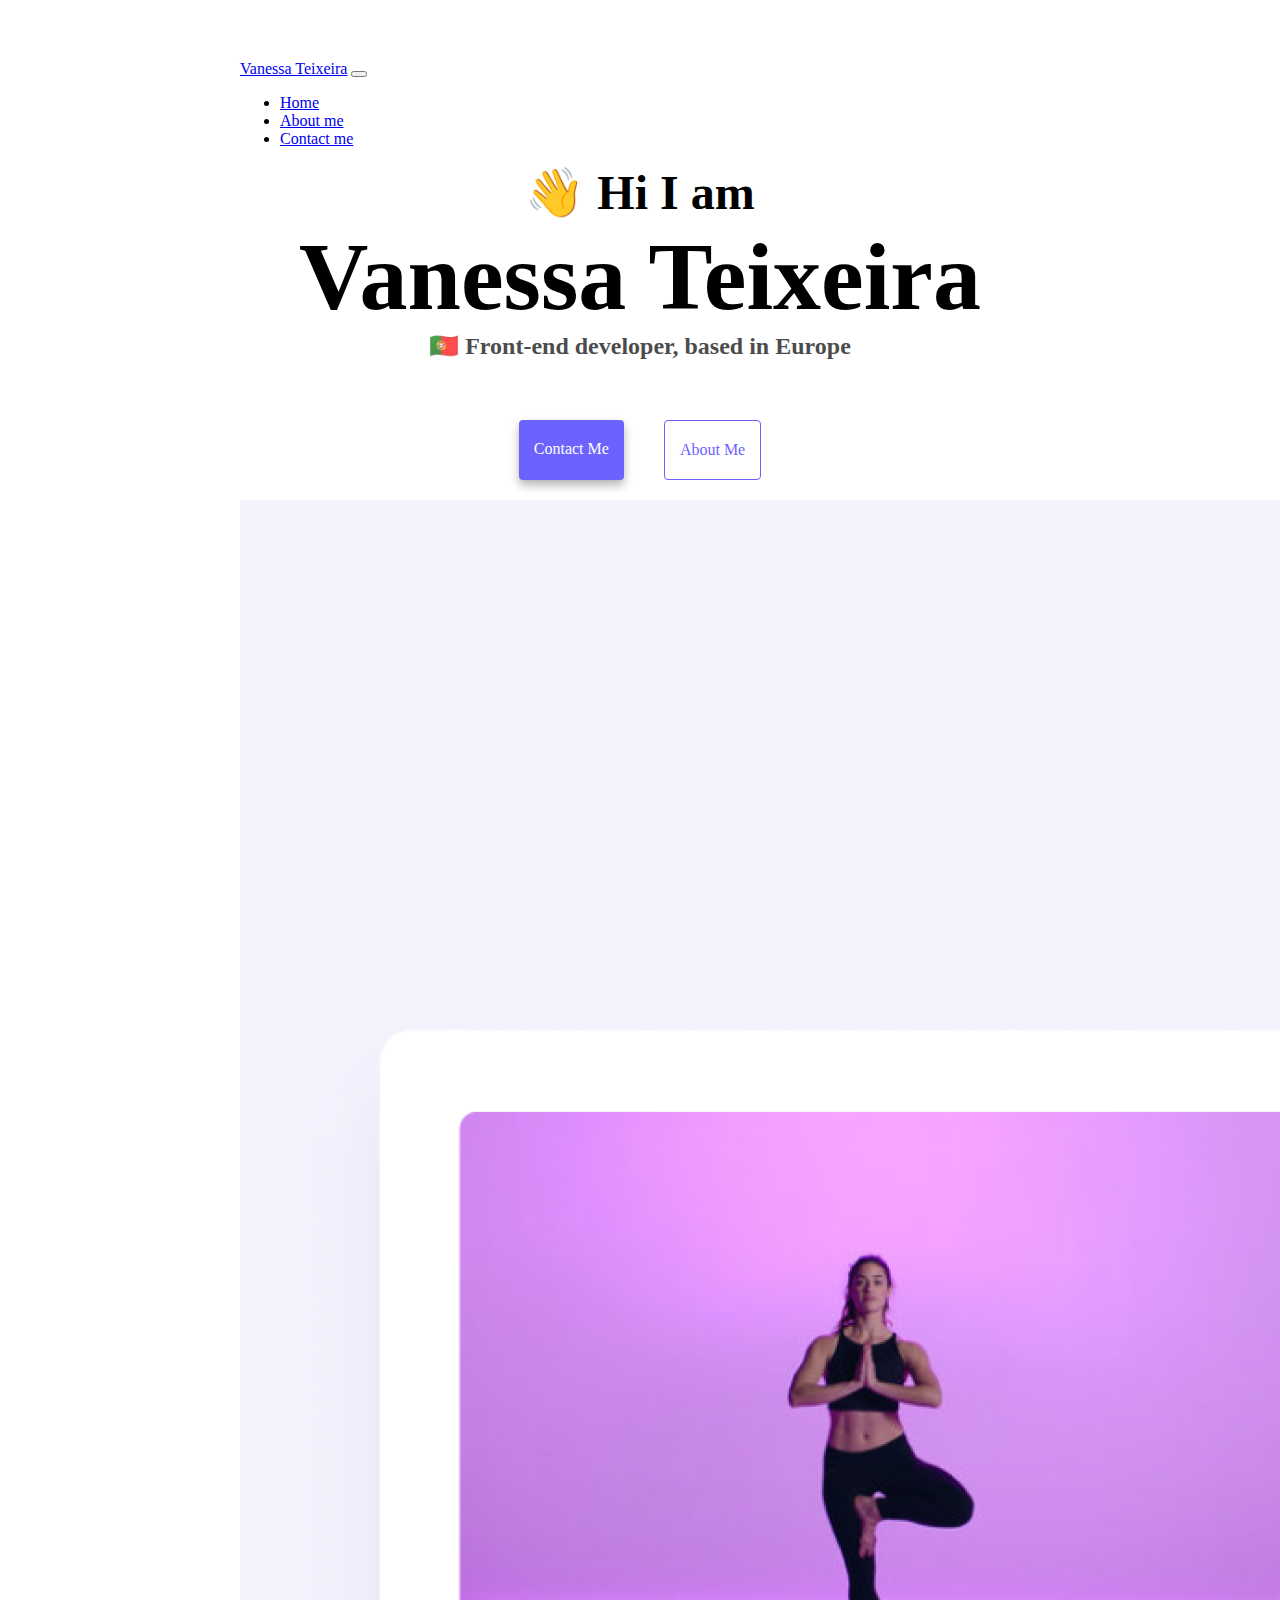
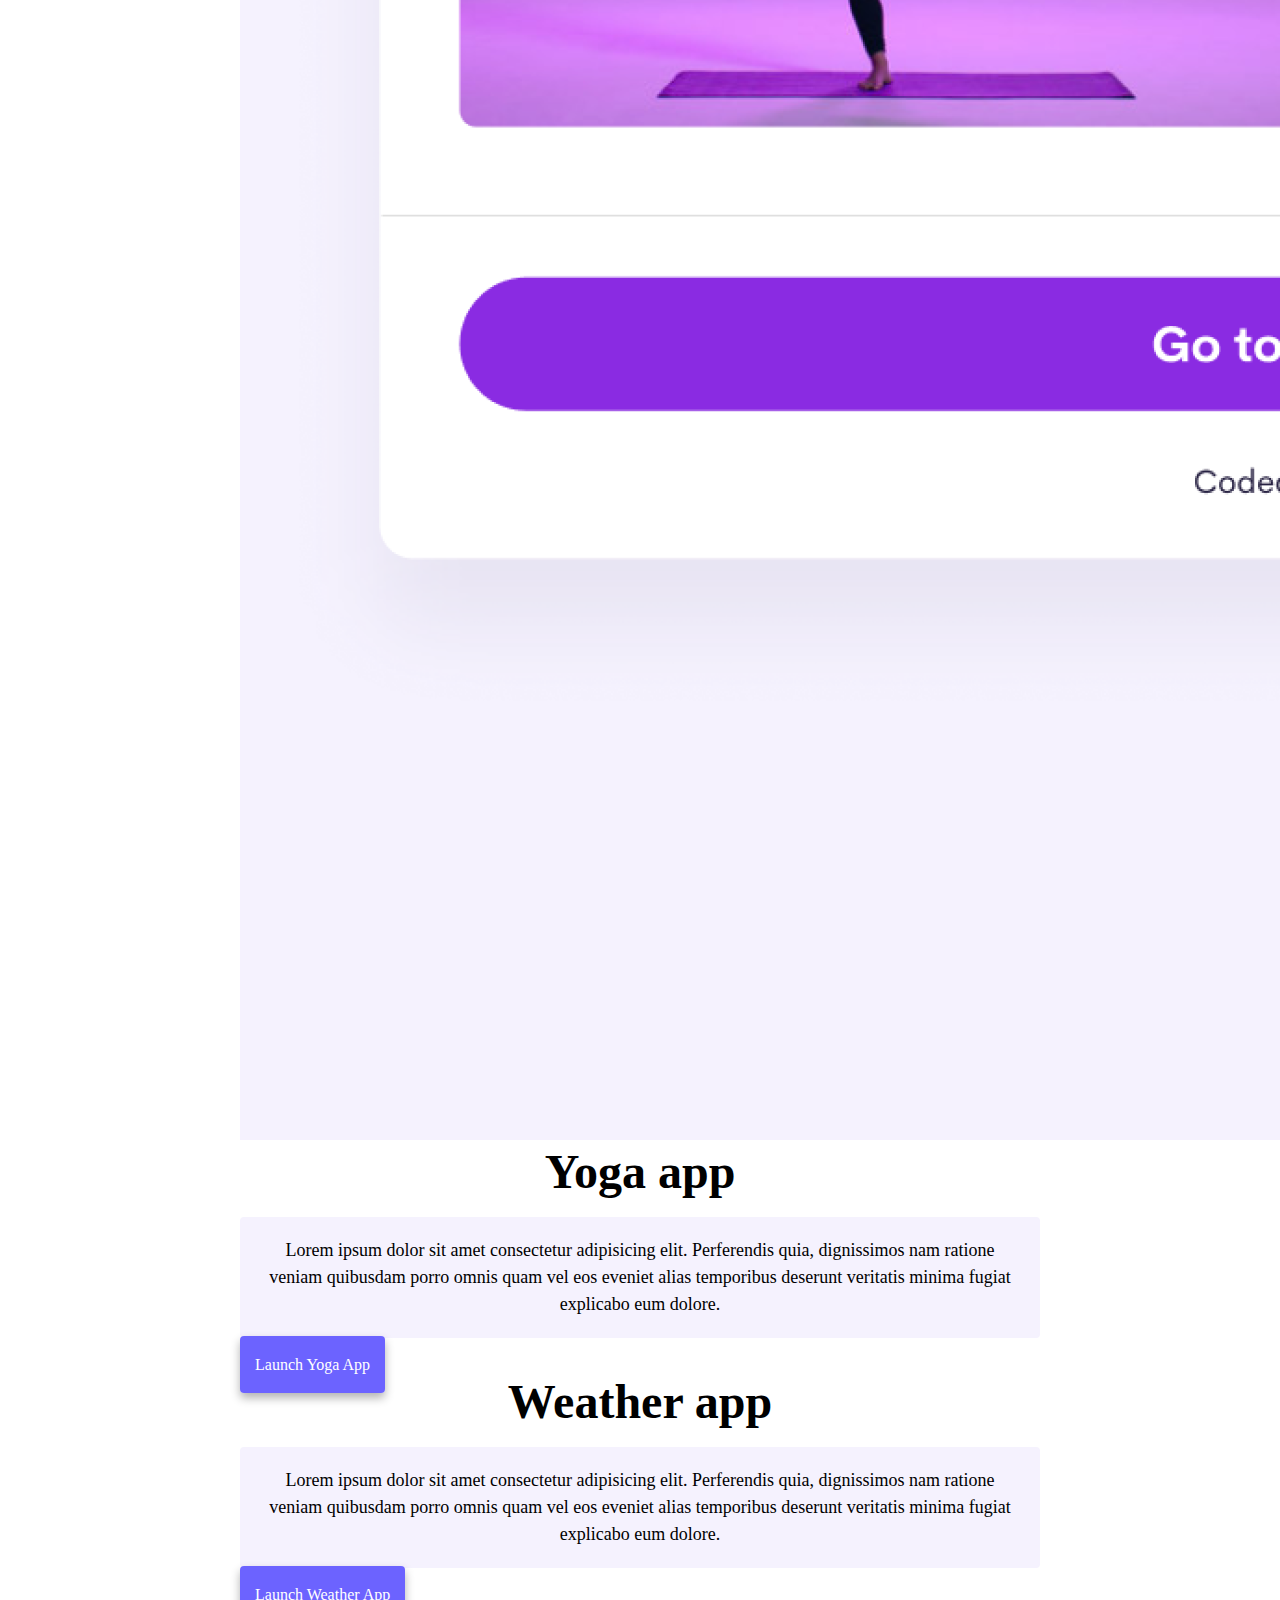
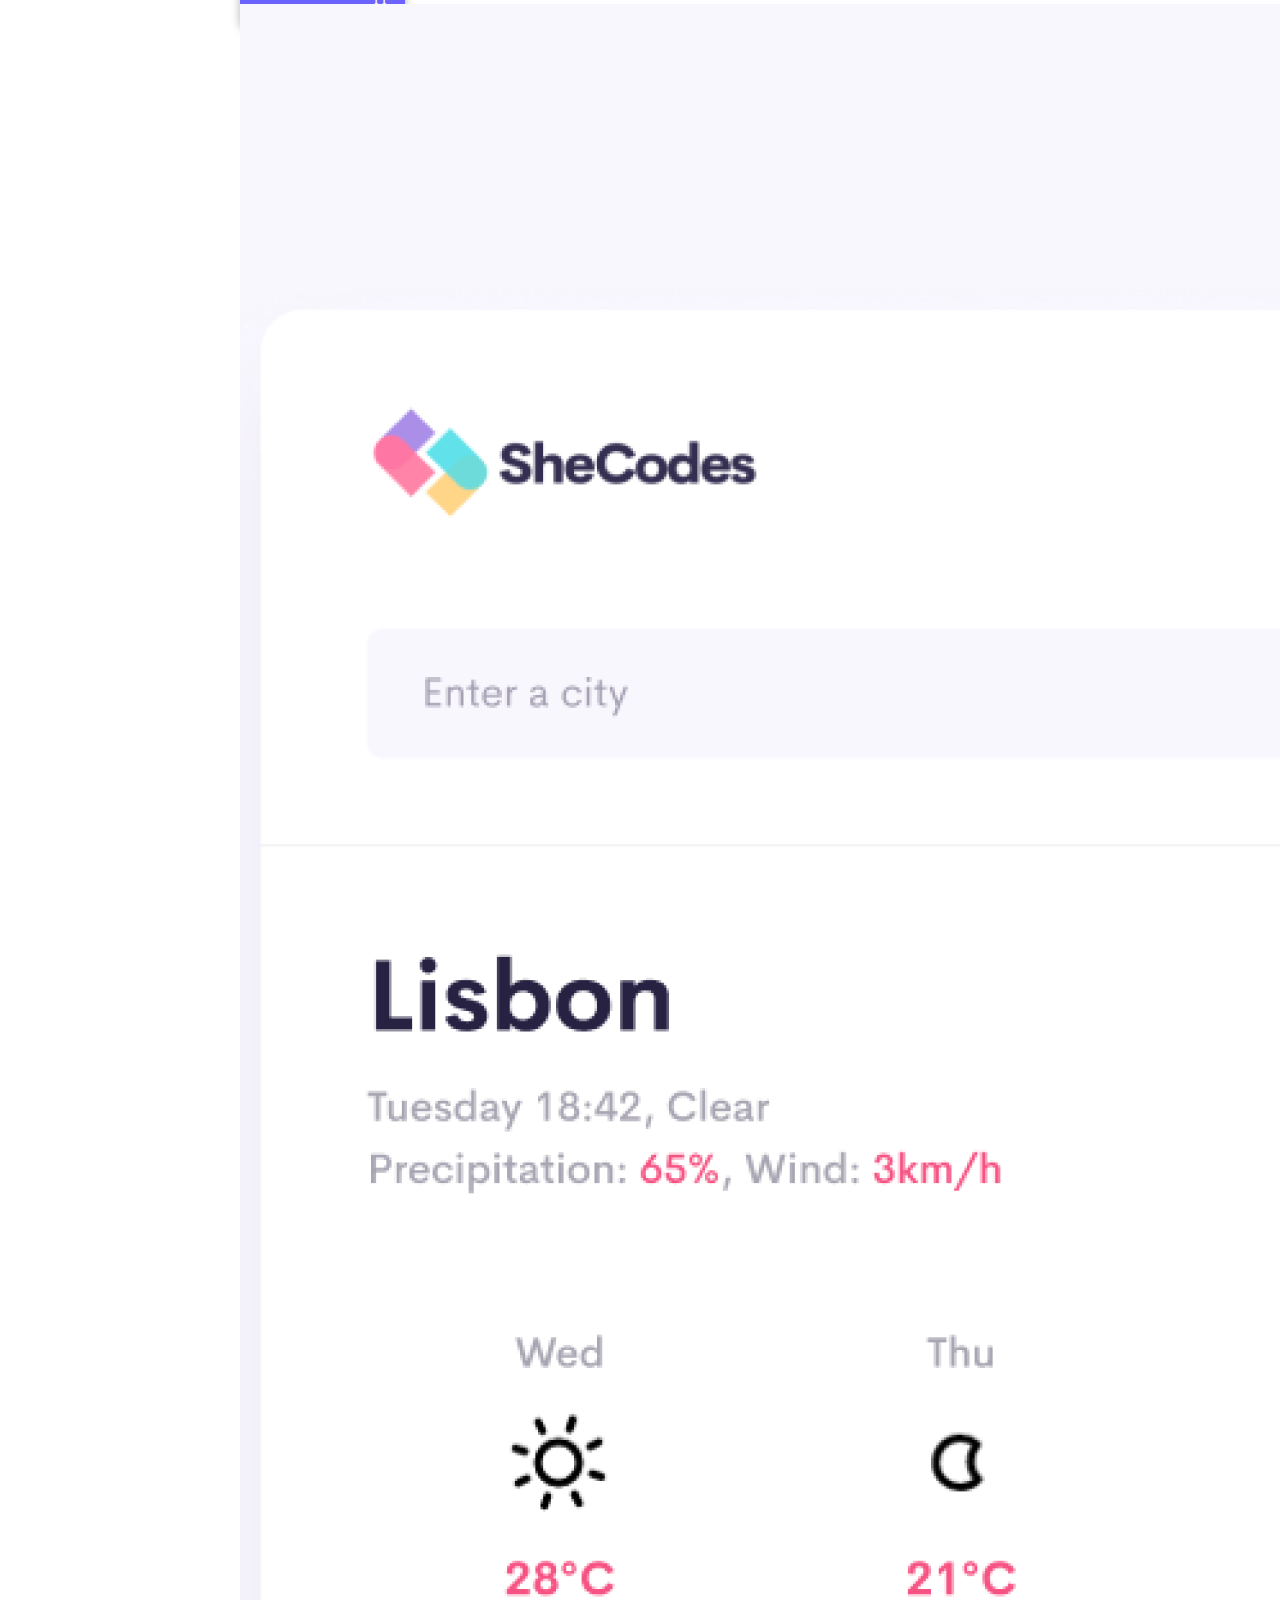
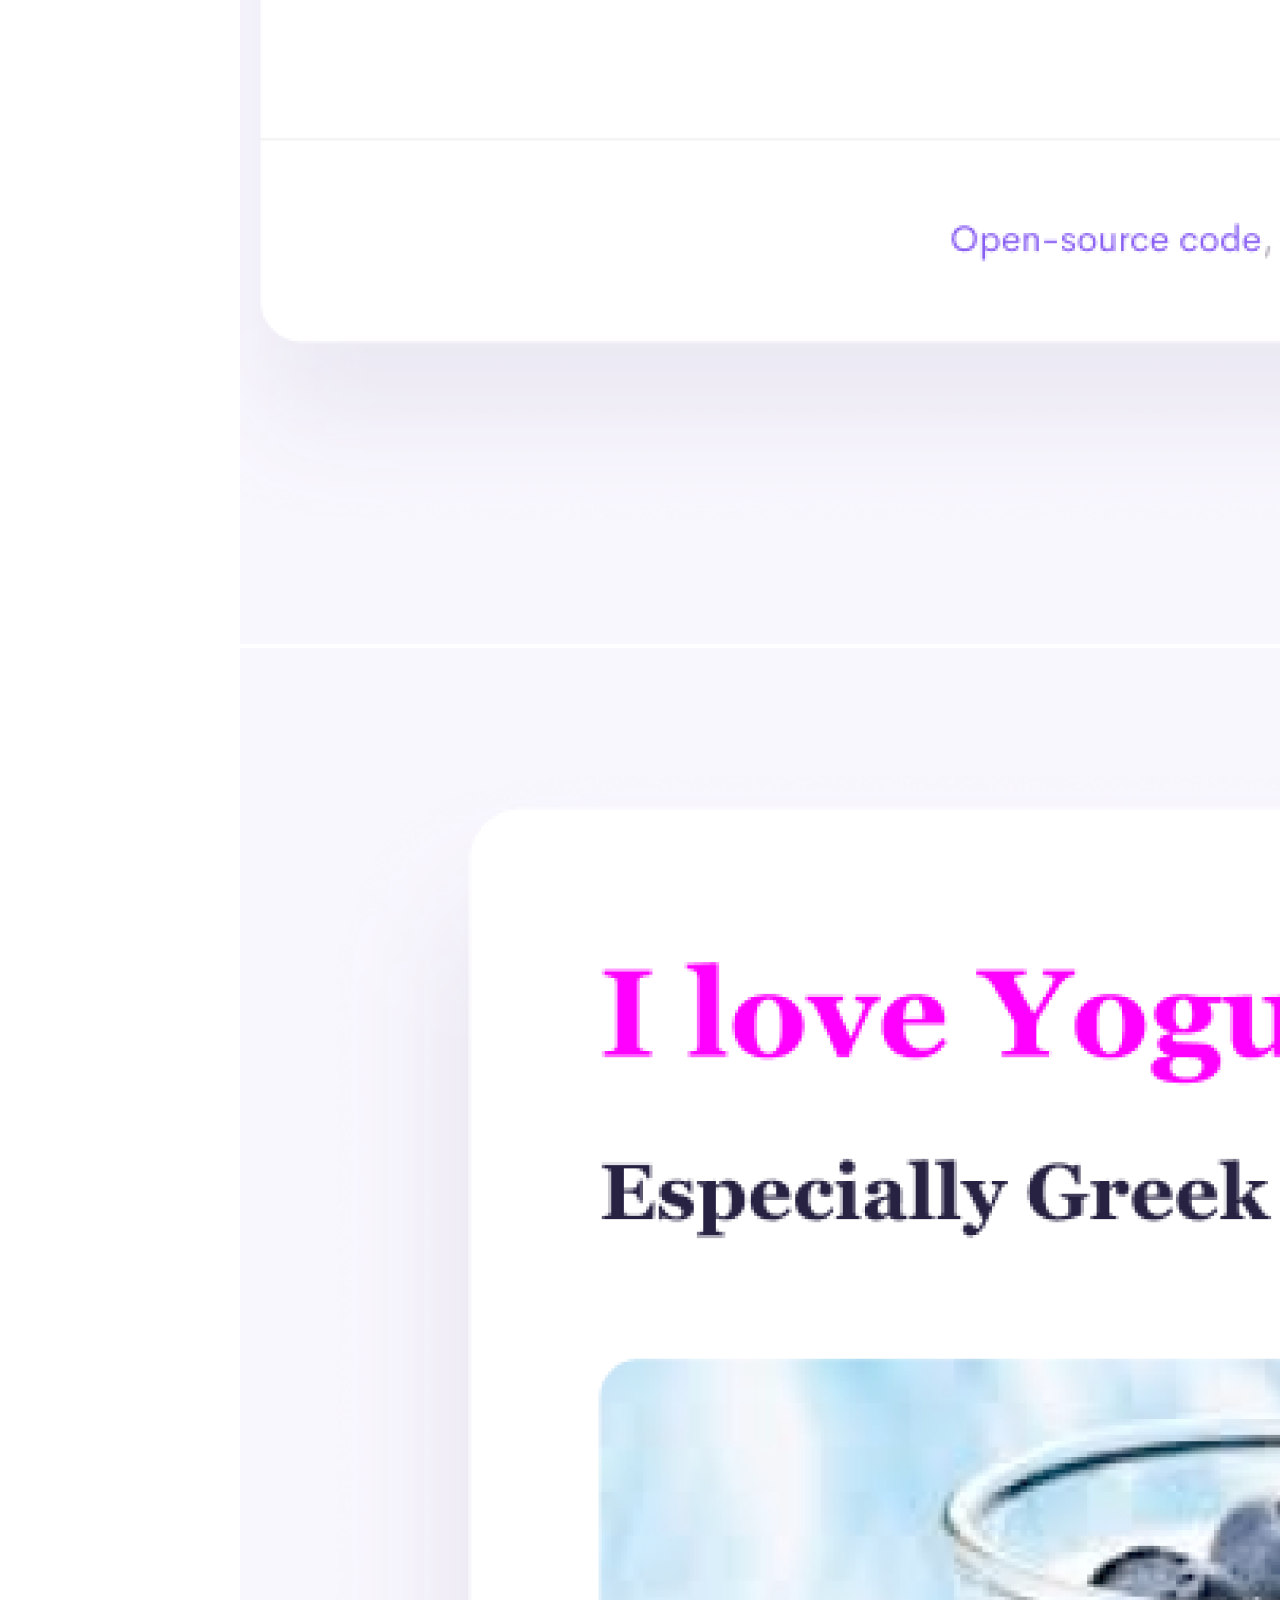
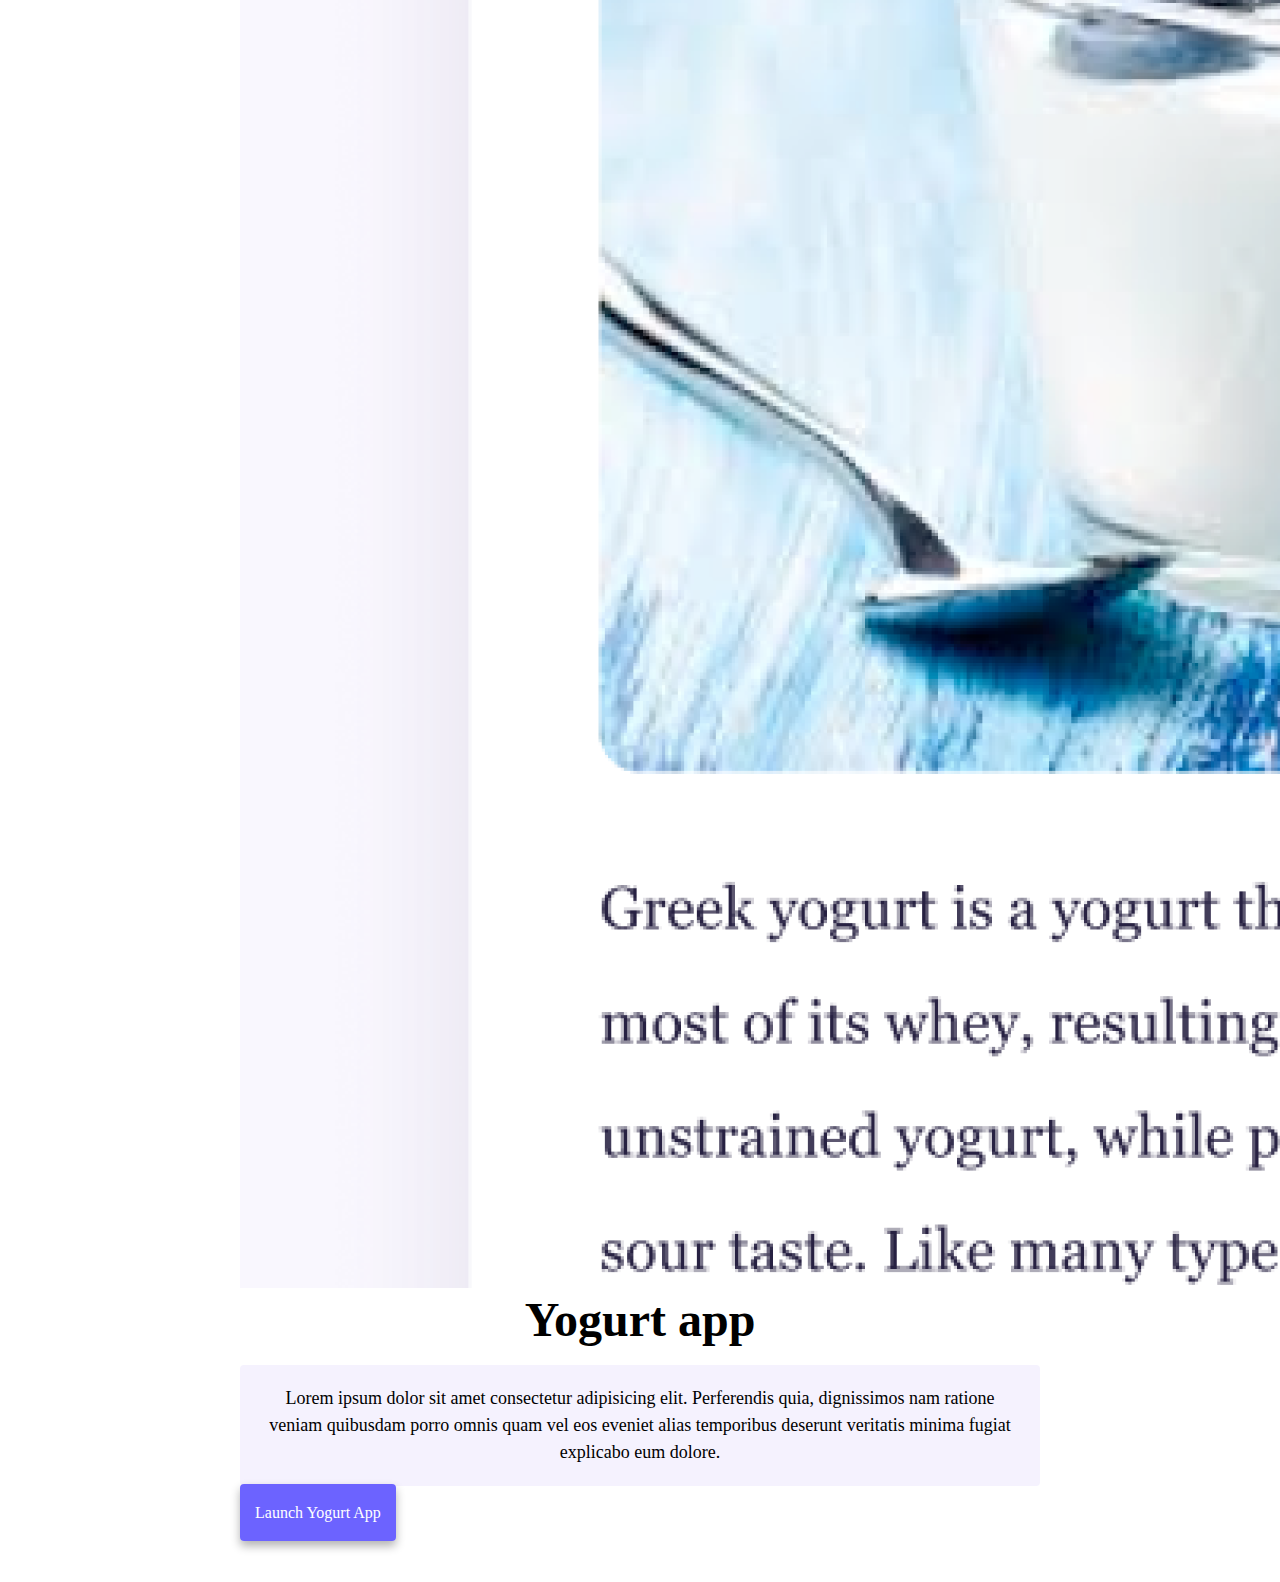
<file: index.html>
<!DOCTYPE html>
<html lang="en">
  <head>
    <meta charset="UTF-8" />
    <meta http-equiv="X-UA-Compatible" content="IE=edge" />
    <meta name="viewport" content="width=device-width, initial-scale=1.0" />
    <meta
      name="description"
      content="Vanessa Teixeira is a front-end developer based in Europe, check out his projects and contact her for job inquiries"
    />
    <link
      href="https://cdn.jsdelivr.net/npm/bootstrap@5.0.2/dist/css/bootstrap.min.css"
      rel="stylesheet"
      integrity="sha384-EVSTQN3/azprG1Anm3QDgpJLIm9Nao0Yz1ztcQTwFspd3yD65VohhpuuCOmLASjC"
      crossorigin="anonymous"
    />
    <script
      src="https://cdn.jsdelivr.net/npm/bootstrap@5.0.2/dist/js/bootstrap.bundle.min.js"
      integrity="sha384-MrcW6ZMFYlzcLA8Nl+NtUVF0sA7MsXsP1UyJoMp4YLEuNSfAP+JcXn/tWtIaxVXM"
      crossorigin="anonymous"
    ></script>
    <title>Front-end developer - Vanessa Teixeira</title>
    <link rel="stylesheet" href="style.css" />
  </head>
  <body>
    <nav class="navbar navbar-expand-lg navbar-light bg-light fixed-top">
      <div class="container-fluid">
        <a class="navbar-brand" href="#">Vanessa Teixeira</a>
        <button
          class="navbar-toggler"
          type="button"
          data-bs-toggle="collapse"
          data-bs-target="#navbarNav"
          aria-controls="navbarNav"
          aria-expanded="false"
          aria-label="Toggle navigation"
        >
          <span class="navbar-toggler-icon"></span>
        </button>
        <div class="collapse navbar-collapse" id="navbarNav">
          <ul class="navbar-nav">
            <li class="nav-item">
              <a class="nav-link active" aria-current="page" href="#">Home</a>
            </li>
            <li class="nav-item">
              <a
                class="nav-link"
                href="about.html"
                title="About Vanessa Teixeira"
                >About me</a
              >
            </li>
            <li class="nav-item">
              <a
                class="nav-link"
                href="about.html#contact"
                title="Contact Vanessa Teixeira"
                >Contact me</a
              >
            </li>
          </ul>
        </div>
      </div>
    </nav>
    <h2>👋 Hi I am</h2>
    <h1>Vanessa Teixeira</h1>
    <h3>🇵🇹 Front-end developer, based in Europe</h3>
    <div class="navigation-links">
      <a
        href="about.html#contact"
        class="contact-link"
        title="Contact Vanessa Teixeira"
        >Contact me</a
      >
      <a href="about.html" class="about-link" title="About Vanessa Teixeira"
        >About me</a
      >
    </div>
    <div class="container">
      <div class="row">
        <div class="col-sm-6">
          <img
            src="images/yoga.png"
            alt="Yoga Project"
            class="img-fluid rounded d-none d-sm-block"
          />
        </div>
        <div class="col-sm-6">
          <h2 class="mb-3">Yoga app</h2>
          <p class="bg-white">
            Lorem ipsum dolor sit amet consectetur adipisicing elit. Perferendis
            quia, dignissimos nam ratione veniam quibusdam porro omnis quam vel
            eos eveniet alias temporibus deserunt veritatis minima fugiat
            explicabo eum dolore.
          </p>
          <div class="mt-5">
            <a href="#" class="primary-link project-link" title="Yoga Project"
              >Launch Yoga App</a
            >
          </div>
        </div>
      </div>
      <div class="row mt-5">
        <div class="col-sm-6">
          <h2 class="mb-3">Weather app</h2>
          <p class="bg-white">
            Lorem ipsum dolor sit amet consectetur adipisicing elit. Perferendis
            quia, dignissimos nam ratione veniam quibusdam porro omnis quam vel
            eos eveniet alias temporibus deserunt veritatis minima fugiat
            explicabo eum dolore.
          </p>
          <div class="mt-5">
            <a
              href="#"
              class="primary-link project-link"
              title="Weather Project"
              >Launch Weather App</a
            >
          </div>
        </div>
        <div class="col-sm-6">
          <img
            src="images/weather.png"
            alt="Weather Project"
            class="img-fluid d-none d-sm-block"
          />
        </div>
      </div>
      <div class="row mt-5">
        <div class="col-sm-6">
          <img
            src="images/yogurt.png"
            alt="Yogurt Project"
            class="img-fluid d-none d-sm-block"
          />
        </div>
        <div class="col-sm-6">
          <h2 class="mb-3">Yogurt app</h2>
          <p class="bg-white">
            Lorem ipsum dolor sit amet consectetur adipisicing elit. Perferendis
            quia, dignissimos nam ratione veniam quibusdam porro omnis quam vel
            eos eveniet alias temporibus deserunt veritatis minima fugiat
            explicabo eum dolore.
          </p>
          <div class="mt-5">
            <a href="#" class="primary-link project-link" title="Yogurt Project"
              >Launch Yogurt App</a
            >
          </div>
        </div>
      </div>
    </div>
  </body>
</html>
</file>
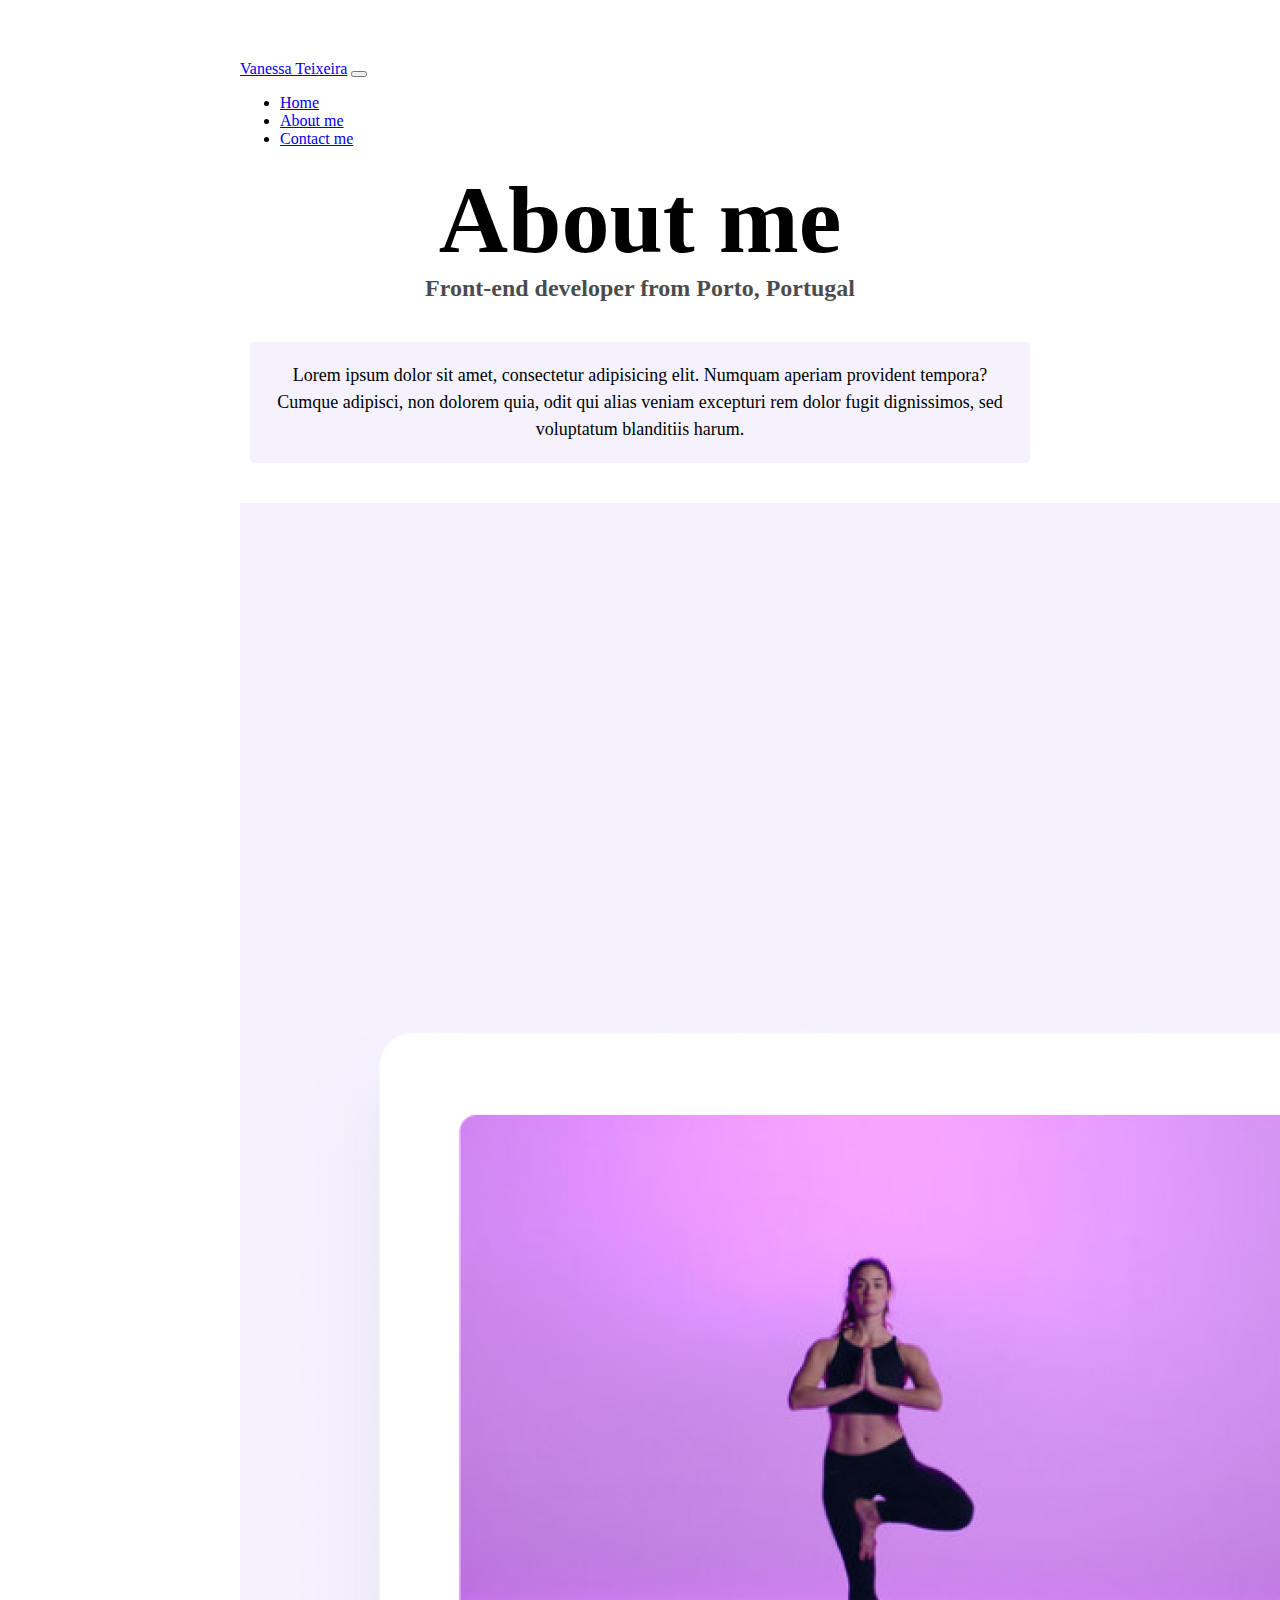
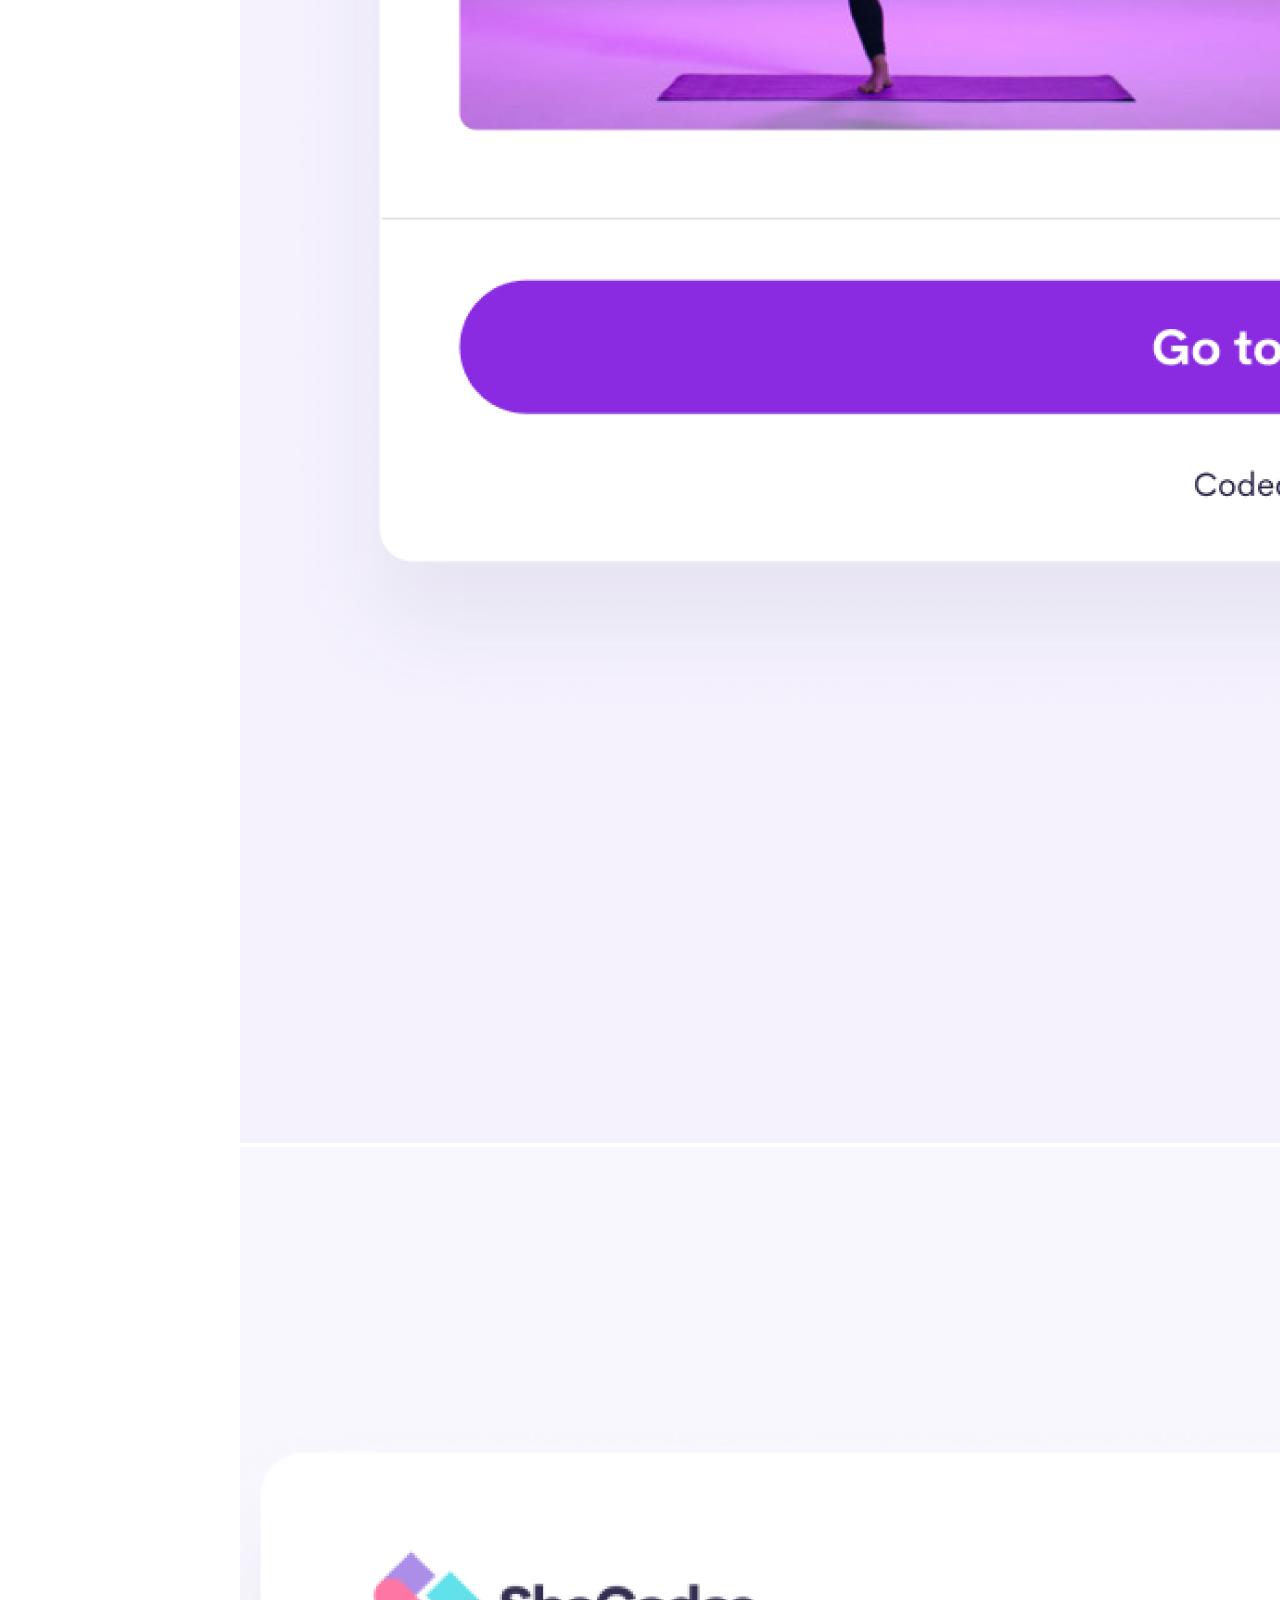
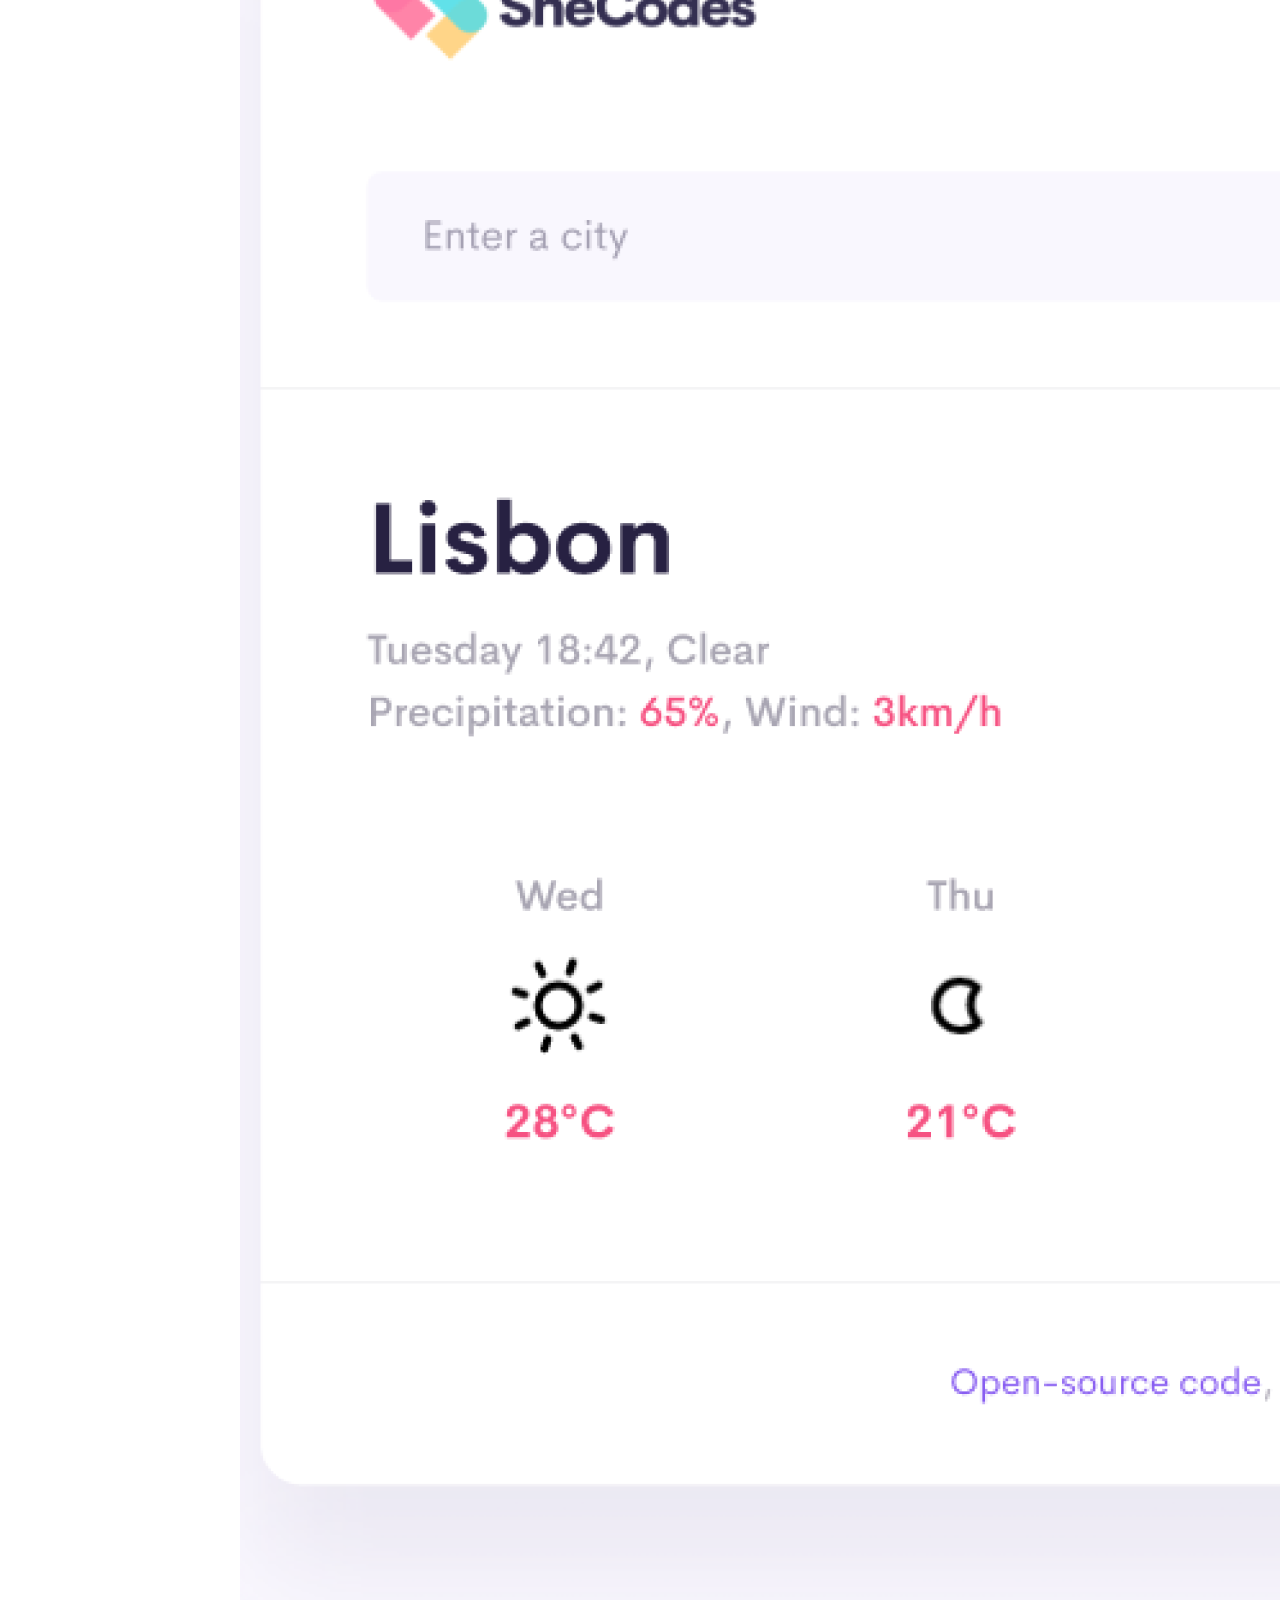
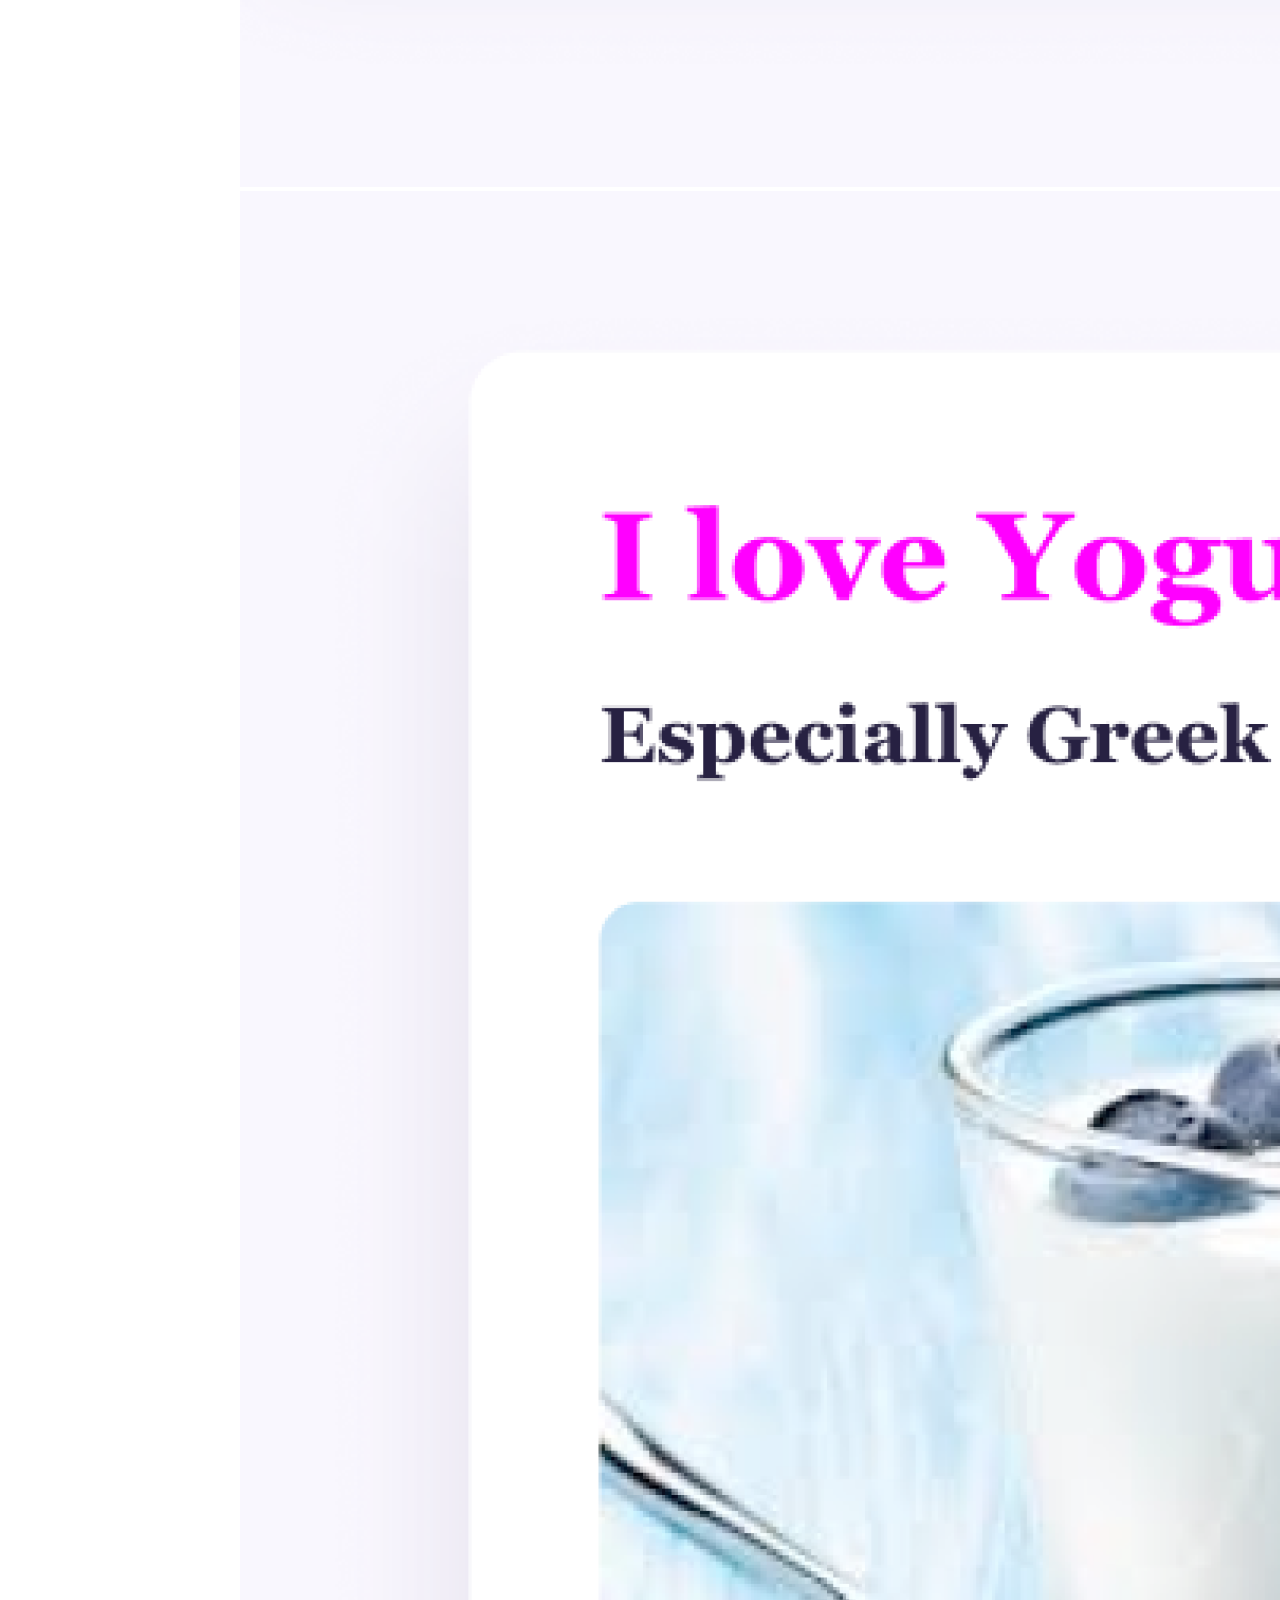
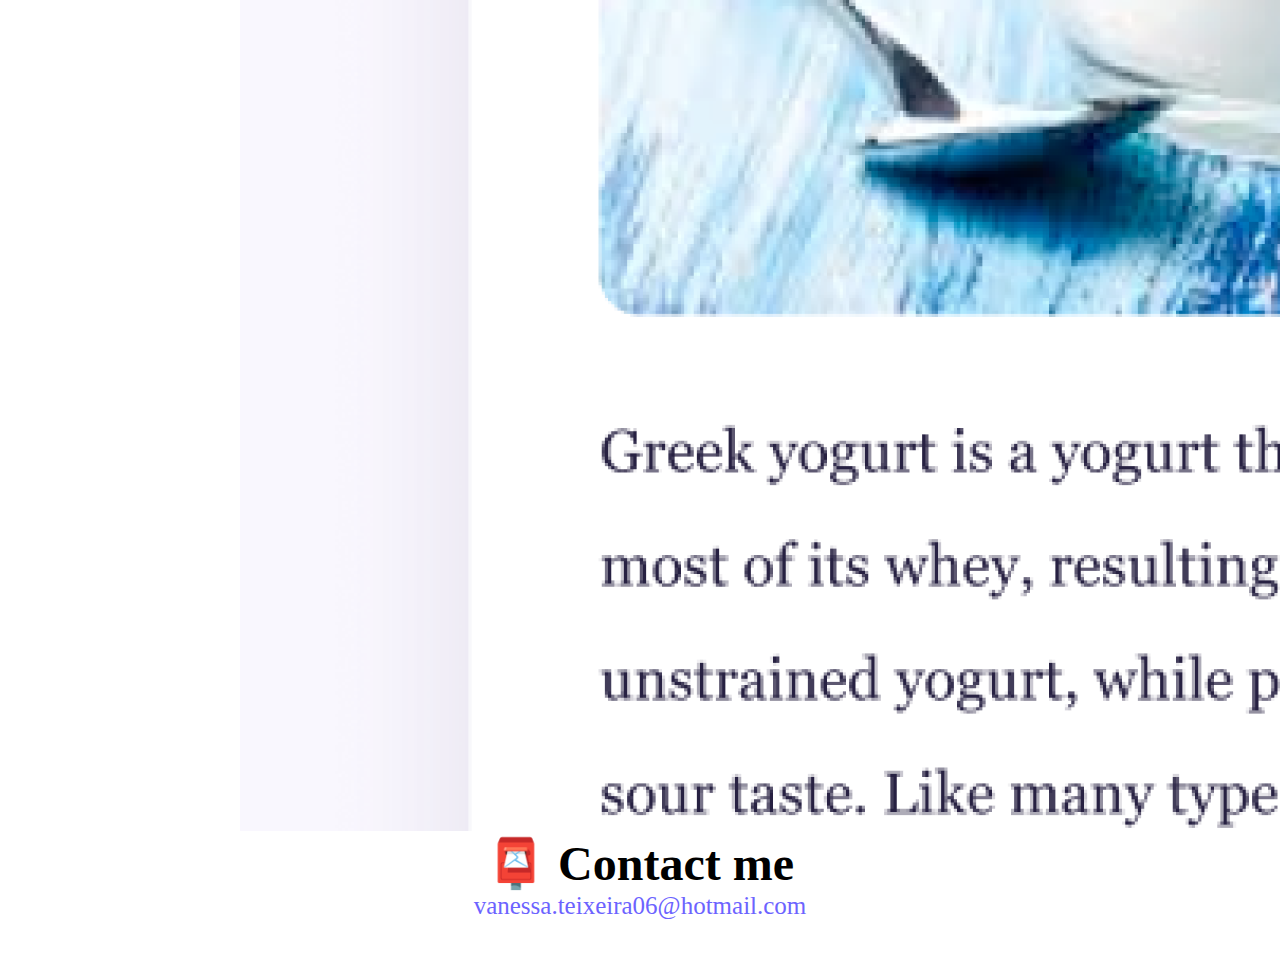
<file: about.html>
<!DOCTYPE html>
<html lang="en">
  <head>
    <meta charset="UTF-8" />
    <meta http-equiv="X-UA-Compatible" content="IE=edge" />
    <meta name="viewport" content="width=device-width, initial-scale=1.0" />
    <meta
      name="description"
      content="About Vanessa Teixeira, a front-end developer based in Europe"
    />
    <link
      href="https://cdn.jsdelivr.net/npm/bootstrap@5.0.2/dist/css/bootstrap.min.css"
      rel="stylesheet"
      integrity="sha384-EVSTQN3/azprG1Anm3QDgpJLIm9Nao0Yz1ztcQTwFspd3yD65VohhpuuCOmLASjC"
      crossorigin="anonymous"
    />
    <script
      src="https://cdn.jsdelivr.net/npm/bootstrap@5.0.2/dist/js/bootstrap.bundle.min.js"
      integrity="sha384-MrcW6ZMFYlzcLA8Nl+NtUVF0sA7MsXsP1UyJoMp4YLEuNSfAP+JcXn/tWtIaxVXM"
      crossorigin="anonymous"
    ></script>
    <link rel="stylesheet" href="style.css" />
    <title>About me - Vanessa Teixeira</title>
  </head>
  <body>
    <nav class="navbar navbar-expand-lg navbar-light bg-light fixed-top">
      <div class="container-fluid">
        <a class="navbar-brand" href="#">Vanessa Teixeira</a>
        <button
          class="navbar-toggler"
          type="button"
          data-bs-toggle="collapse"
          data-bs-target="#na4  
          vbarNav"
          aria-controls="navbarNav"
          aria-expanded="false"
          aria-label="Toggle navigation"
        >
          <span class="navbar-toggler-icon"></span>
        </button>
        <div class="collapse navbar-collapse" id="navbarNav">
          <ul class="navbar-nav">
            <li class="nav-item">
              <a class="nav-link active" aria-current="page" href="index.html"
                >Home</a
              >
            </li>
            <li class="nav-item">
              <a
                class="nav-link"
                href="about.html"
                title="About Vanessa Teixeira"
                >About me</a
              >
            </li>
            <li class="nav-item">
              <a
                class="nav-link"
                href="about.html#contact"
                title="Contact Vanessa Teixeira"
                >Contact me</a
              >
            </li>
          </ul>
        </div>
      </div>
    </nav>
    <h1>About me</h1>
    <h3>Front-end developer from Porto, Portugal</h3>
    <div class="about-paragraphs">
      <p>
        Lorem ipsum dolor sit amet, consectetur adipisicing elit. Numquam
        aperiam provident tempora? Cumque adipisci, non dolorem quia, odit qui
        alias veniam excepturi rem dolor fugit dignissimos, sed voluptatum
        blanditiis harum.
      </p>
    </div>
    <div class="container">
      <div class="row">
        <div class="col-sm-4">
          <img
            src="images/yoga.png"
            alt="Yoga Project"
            class="img-fluid p-2 shadow-rounded"
          />
        </div>
        <div class="col-sm-4">
          <img
            src="images/weather.png"
            alt="Weather Project"
            class="img-fluid p-2 shadow-rounded"
          />
        </div>
        <div class="col-sm-4">
          <img
            src="images/yogurt.png"
            alt="Yogurt Project"
            class="img-fluid p-2 shadow-rounded"
          />
        </div>
      </div>
    </div>
    <div id="contact" class="m-5">
      <h2>📮 Contact me</h2>
      <a href="mailto:vanessa.teixeira06@hotmail.com" class="email-link">
        vanessa.teixeira06@hotmail.com
      </a>
    </div>
  </body>
</html>
</file>
<file: style.css>
:root {
  --primary-color: #6c63ff;
  --secondary-color: #f5f2fe;
  --box-shadow: 0 5px 10px rgba(0, 0, 0, 0.3);
}

body {
  margin: 60px auto;
  max-width: 800px;
}

h1,
h2,
h3 {
  text-align: center;
  margin: 0;
}

h1 {
  font-size: 96px;
}

h2 {
  font-size: 48px;
}

h3 {
  font-size: 24px;
  opacity: 0.7;
}

p {
  background: var(--secondary-color);
  padding: 20px;
  border-radius: 4px;
  font-size: 18px;
  line-height: 1.5;
  text-align: center;
}

.navigation-links {
  display: flex;
  margin-top: 40px;
  justify-content: center;
}

.navigation-links a {
  margin: 20px;
  border-radius: 4px;
  padding: 20px 15px;
  text-decoration: none;
  text-transform: capitalize;
}

.contact-link {
  background: var(--primary-color);
  box-shadow: var(--box-shadow);
  color: white;
}

.about-link {
  color: var(--primary-color);
  border: 1px solid var(--primary-color);
}

.homepage-link {
  color: var(--primary-color);
  text-align: center;
  display: block;
}

.about-paragraphs {
  display: flex;
  margin: 30px 0;
}

.about-paragraphs p {
  margin: 10px;
}

.email-link {
  display: flex;
  justify-content: center;
  color: var(--primary-color);
  font-size: 25px;
  text-decoration: none;
}

.email-link:hover {
  text-decoration: underline;
}

.primary-link {
  border-radius: 4px;
  padding: 20px 15px;
  text-decoration: none;
  text-transform: capitalize;
  background: var(--primary-color);
  box-shadow: var(--box-shadow);
  color: white;
}

@media (max-width: 576px) {
  .project-link {
    display: block;
    text-align: center;
    margin: 0 20px;
  }
}

@media (max-width: 576px) {
  h1 {
    font-size: 48px;
    line-height: 1.5;
  }
}

@media (max-width: 576px) {
  h2 {
    font-size: 30px;
    line-height: 1.5;
  }
}
</file>
